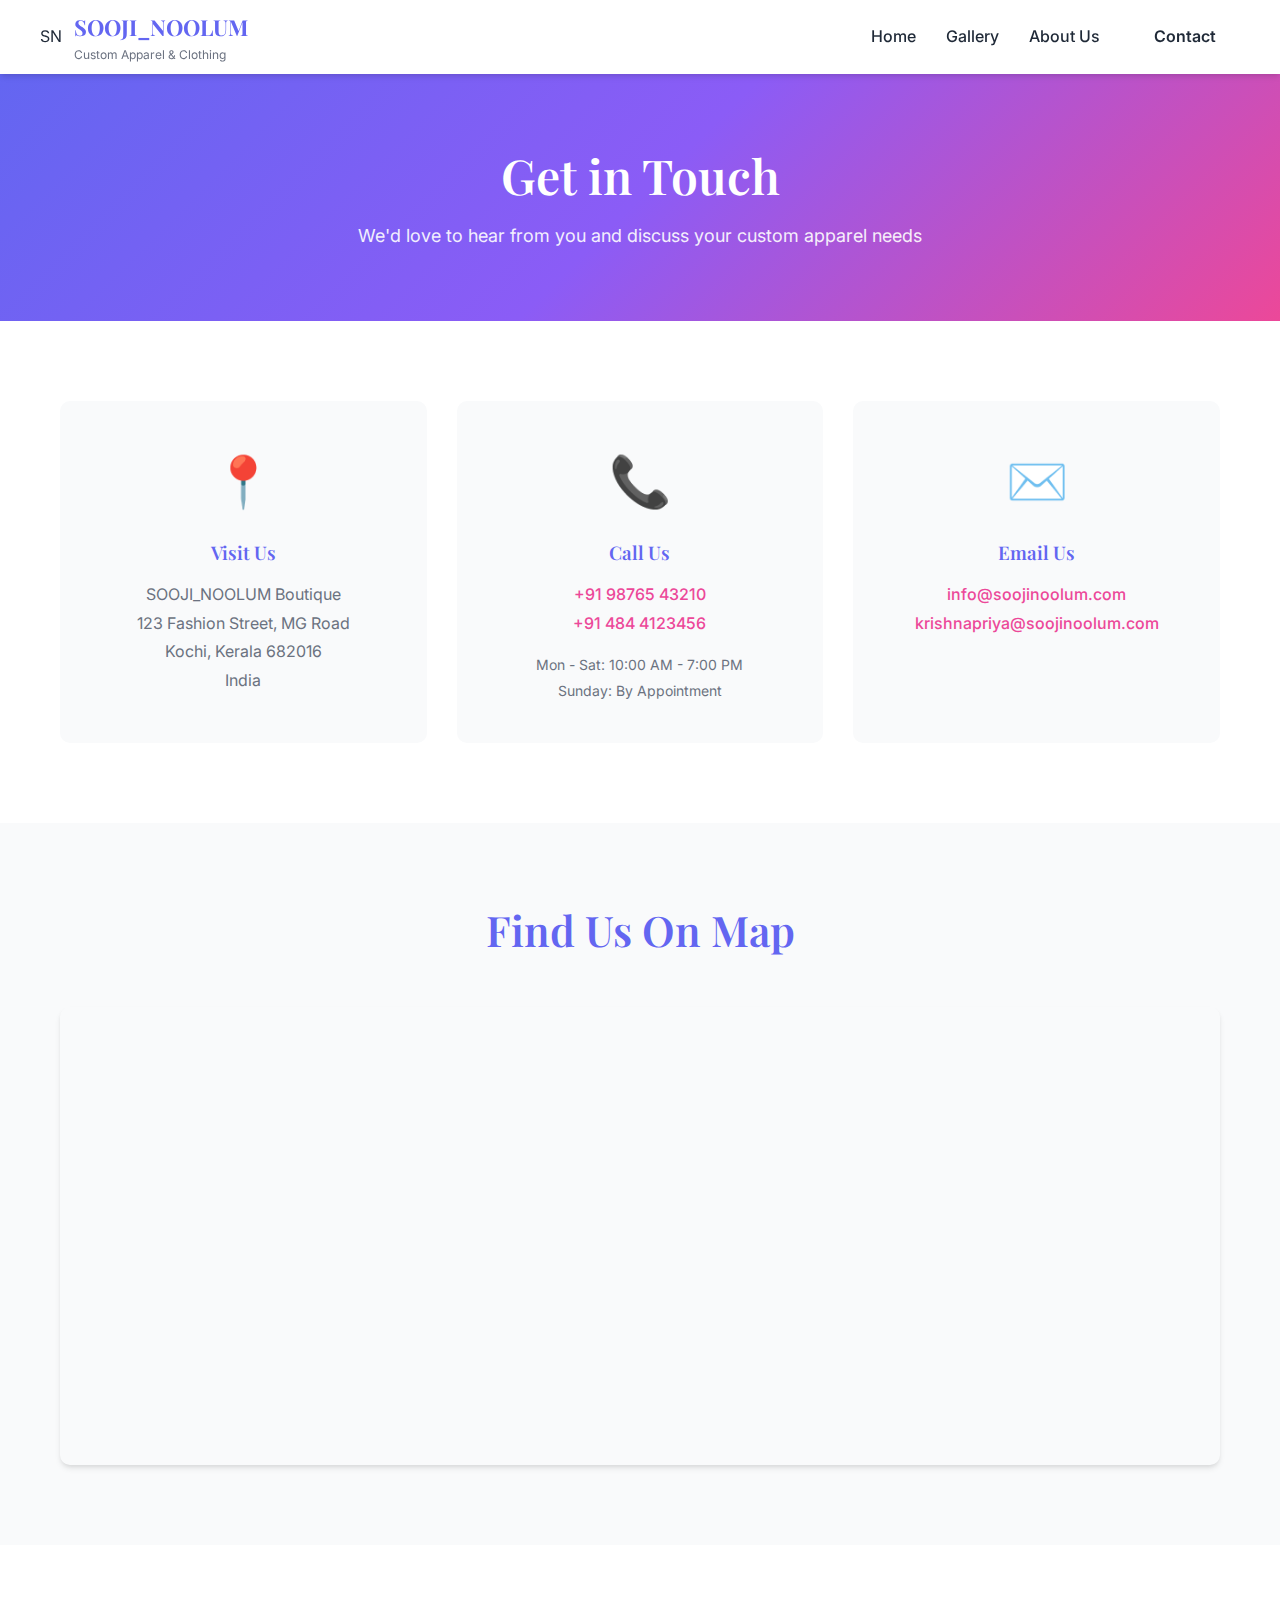
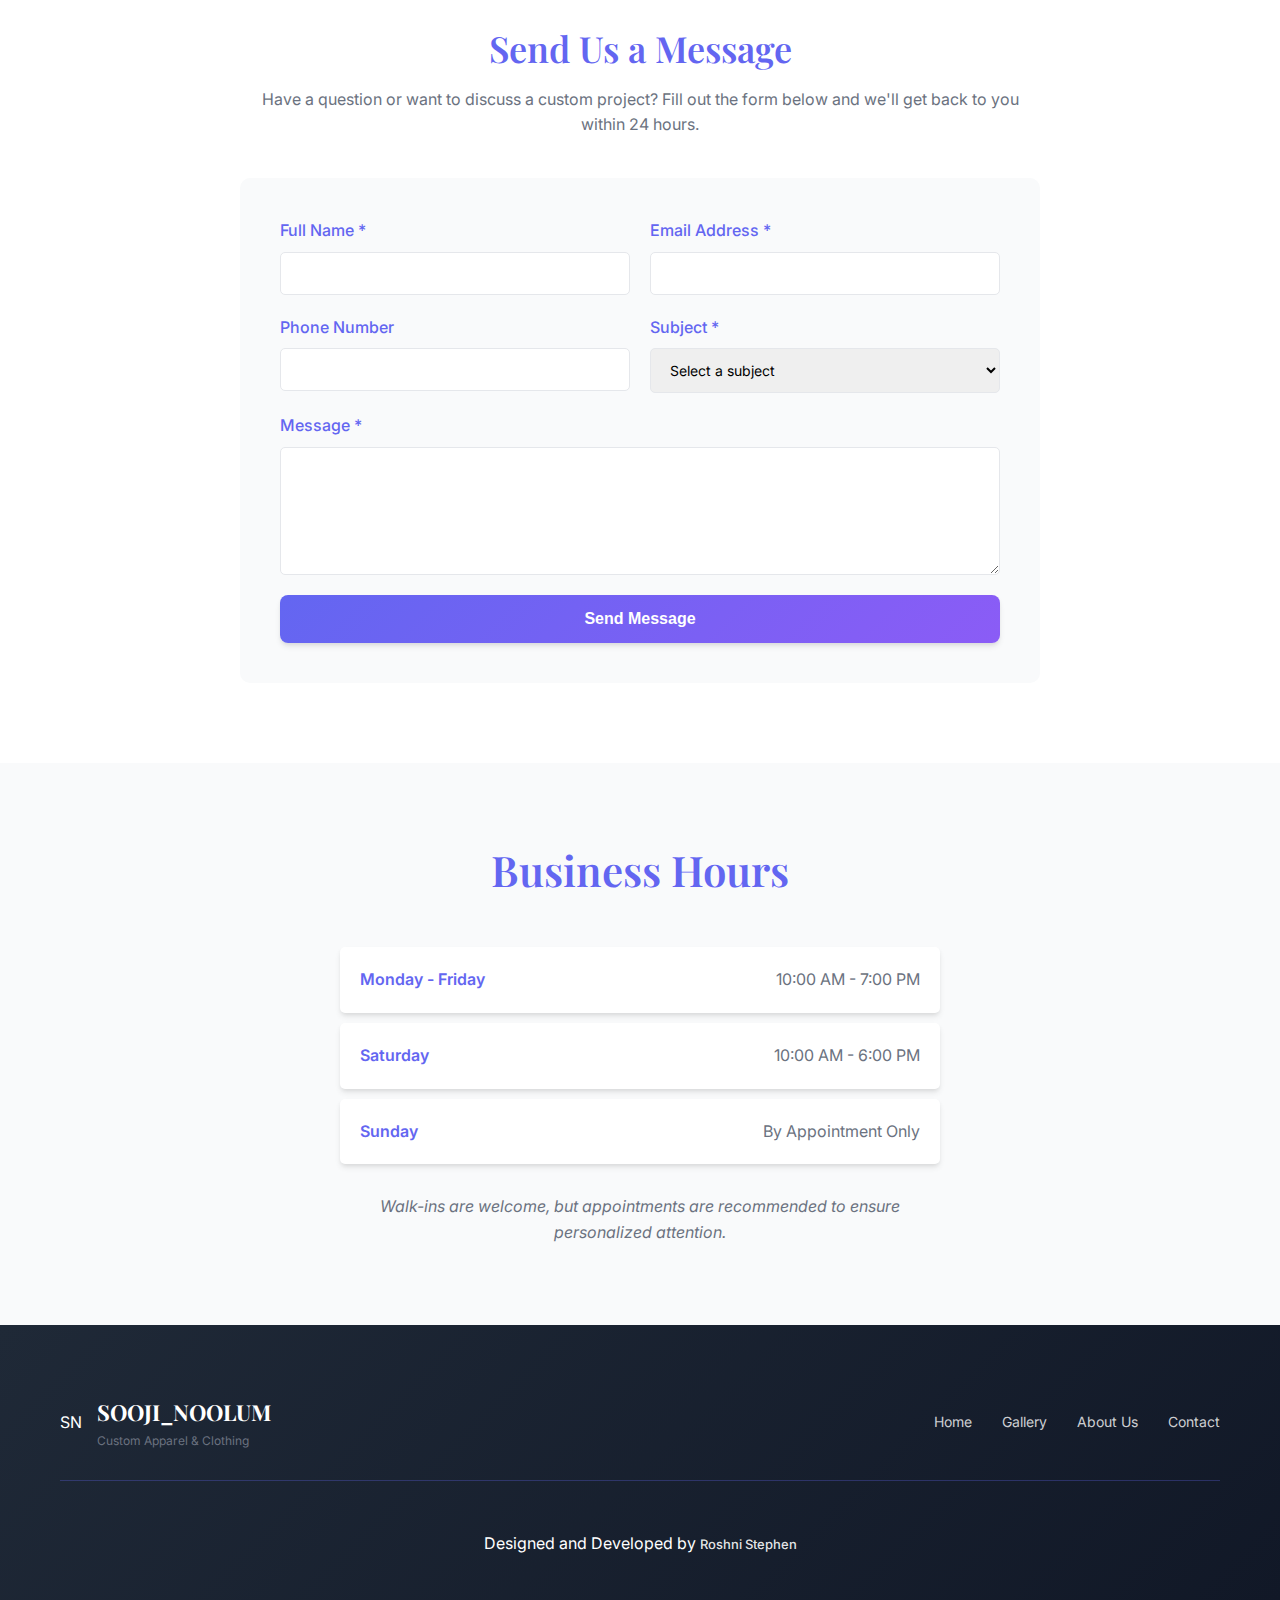
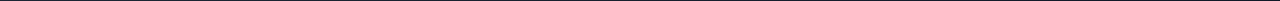
<file: contact.html>
<!doctype html>
<html lang="en">
<head>
<meta charset="utf-8">
<meta name="viewport" content="width=device-width,initial-scale=1">
<title>Contact Us - SOOJI_NOOLUM</title>
<meta name="description" content="Get in touch with SOOJI_NOOLUM for custom apparel services">
<link rel="icon" href="/favicon.ico">
<link href="https://fonts.googleapis.com/css2?family=Playfair+Display:wght@400;600;700&family=Inter:wght@300;400;500;600;700&display=swap" rel="stylesheet">
<link rel="stylesheet" href="style.css">
</head>
<body>
<header>
<div class="container nav">
<div class="brand">
<div class="logo">SN</div>
<div>
<div class="title">SOOJI_NOOLUM</div>
<div class="small">Custom Apparel & Clothing</div>
</div>
</div>
<nav>
<ul>
<li><a href="index.html">Home</a></li>
<li><a href="gallery.html">Gallery</a></li>
<li><a href="about.html">About Us</a></li>
<li><a href="contact.html" class="btn">Contact</a></li>
</ul>
</nav>
</div>
</header>

<main>
<!-- Page Header -->
<section class="page-header">
<div class="container">
<h1 class="page-title">Get in Touch</h1>
<p class="page-subtitle">We'd love to hear from you and discuss your custom apparel needs</p>
</div>
</section>

<!-- Contact Info Section -->
<section class="contact-info-section">
<div class="container">
<div class="contact-grid">
<div class="contact-card">
<div class="contact-icon">📍</div>
<h3>Visit Us</h3>
<p>SOOJI_NOOLUM Boutique<br>
123 Fashion Street, MG Road<br>
Kochi, Kerala 682016<br>
India</p>
</div>
<div class="contact-card">
<div class="contact-icon">📞</div>
<h3>Call Us</h3>
<p>
<a href="tel:+919876543210">+91 98765 43210</a><br>
<a href="tel:+914844123456">+91 484 4123456</a>
</p>
<p class="contact-hours">Mon - Sat: 10:00 AM - 7:00 PM<br>Sunday: By Appointment</p>
</div>
<div class="contact-card">
<div class="contact-icon">✉️</div>
<h3>Email Us</h3>
<p>
<a href="mailto:info@soojinoolum.com">info@soojinoolum.com</a><br>
<a href="mailto:krishnapriya@soojinoolum.com">krishnapriya@soojinoolum.com</a>
</p>
</div>
</div>
</div>
</section>

<!-- Map Section -->
<section class="map-section">
<div class="container">
<h2 class="section-title">Find Us On Map</h2>
<div class="map-container">
<iframe 
src="https://www.google.com/maps/embed?pb=!1m18!1m12!1m3!1d3929.0573582958436!2d76.29331631479455!3d9.995738692829238!2m3!1f0!2f0!3f0!3m2!1i1024!2i768!4f13.1!3m3!1m2!1s0x3b080d514abec6bf%3A0xbd582caa5844192!2sMG%20Road%2C%20Kochi%2C%20Kerala!5e0!3m2!1sen!2sin!4v1635789012345!5m2!1sen!2sin" 
width="100%" 
height="450" 
style="border:0;" 
allowfullscreen="" 
loading="lazy">
</iframe>
</div>
</div>
</section>

<!-- Contact Form Section -->
<section class="contact-form-section">
<div class="container">
<div class="form-wrapper">
<div class="form-intro">
<h2>Send Us a Message</h2>
<p>Have a question or want to discuss a custom project? Fill out the form below and we'll get back to you within 24 hours.</p>
</div>
<form id="contactForm" class="contact-form">
<div class="form-row">
<div class="form-group">
<label for="name">Full Name *</label>
<input type="text" id="name" name="name" required>
</div>
<div class="form-group">
<label for="email">Email Address *</label>
<input type="email" id="email" name="email" required>
</div>
</div>
<div class="form-row">
<div class="form-group">
<label for="phone">Phone Number</label>
<input type="tel" id="phone" name="phone">
</div>
<div class="form-group">
<label for="subject">Subject *</label>
<select id="subject" name="subject" required>
<option value="">Select a subject</option>
<option value="custom-order">Custom Order Inquiry</option>
<option value="bridal-wear">Bridal Wear</option>
<option value="alterations">Alterations</option>
<option value="consultation">Design Consultation</option>
<option value="general">General Inquiry</option>
</select>
</div>
</div>
<div class="form-group">
<label for="message">Message *</label>
<textarea id="message" name="message" rows="6" required></textarea>
</div>
<button type="submit" class="btn btn-primary btn-large">Send Message</button>
</form>
</div>
</div>
</section>

<!-- Business Hours Section -->
<section class="hours-section">
<div class="container">
<div class="hours-content">
<h2 class="section-title">Business Hours</h2>
<div class="hours-grid">
<div class="hours-item">
<span class="day">Monday - Friday</span>
<span class="time">10:00 AM - 7:00 PM</span>
</div>
<div class="hours-item">
<span class="day">Saturday</span>
<span class="time">10:00 AM - 6:00 PM</span>
</div>
<div class="hours-item">
<span class="day">Sunday</span>
<span class="time">By Appointment Only</span>
</div>
</div>
<p class="hours-note">Walk-ins are welcome, but appointments are recommended to ensure personalized attention.</p>
</div>
</div>
</section>
</main>

<footer>
<div class="container">
<div class="footer-content">
<div class="footer-brand">
<div class="brand">
<div class="logo">SN</div>
<div>
<div class="title">SOOJI_NOOLUM</div>
<div class="small">Custom Apparel & Clothing</div>
</div>
</div>
</div>
<div class="footer-links">
<a href="index.html">Home</a>
<a href="gallery.html">Gallery</a>
<a href="about.html">About Us</a>
<a href="contact.html">Contact</a>
</div>
</div>
<div class="footer-bottom">
<p>Designed and Developed by <a href="https://www.linkedin.com/in/roshni-a-s-545a6215a/" target="_blank" rel="noopener noreferrer" class="footer-credit">Roshni Stephen</a></p>
</div>
</div>
</footer>

<script src="script.js"></script>
</body>
</html>
</file>
<file: style.css>
/* Root Variables */
:root {
    --primary-color: #6366f1;
    --secondary-color: #ec4899;
    --accent-color: #f59e0b;
    --success-color: #10b981;
    --purple-accent: #8b5cf6;
    --text-dark: #1f2937;
    --text-light: #6b7280;
    --bg-light: #f9fafb;
    --white: #ffffff;
    --border-color: #e5e7eb;
    --shadow: 0 4px 6px -1px rgba(0,0,0,0.1), 0 2px 4px -1px rgba(0,0,0,0.06);
    --shadow-hover: 0 10px 15px -3px rgba(0,0,0,0.1), 0 4px 6px -2px rgba(0,0,0,0.05);
    --gradient-primary: linear-gradient(135deg, #6366f1 0%, #8b5cf6 100%);
    --gradient-secondary: linear-gradient(135deg, #ec4899 0%, #f59e0b 100%);
    --gradient-colorful: linear-gradient(135deg, #6366f1 0%, #8b5cf6 50%, #ec4899 100%);
}

/* Global Styles */
* {
    margin: 0;
    padding: 0;
    box-sizing: border-box;
}

body {
    font-family: 'Inter', sans-serif;
    color: var(--text-dark);
    background: var(--bg-light);
    line-height: 1.6;
    overflow-x: hidden;
}

h1, h2, h3 {
    font-family: 'Playfair Display', serif;
    font-weight: 600;
    line-height: 1.3;
}

a {
    text-decoration: none;
    color: inherit;
    transition: all 0.3s ease;
}

/* Header & Navigation */
header {
    background: var(--white);
    position: sticky;
    top: 0;
    z-index: 1000;
    box-shadow: var(--shadow);
}

.container {
    max-width: 1200px;
    margin: 0 auto;
    padding: 20px;
    width: 100%;
}

.nav {
    display: flex;
    justify-content: space-between;
    align-items: center;
    padding: 10px 0;
}

.brand {
    display: flex;
    align-items: center;
    gap: 12px;
    cursor: pointer;
    transition: opacity 0.3s ease;
}

.brand:hover {
    opacity: 0.8;
}

.logo {
    display: flex;
    align-items: center;
    justify-content: center;
}

.logo img {
    width: 60px; /* adjust as needed */
    height: auto;
    border-radius: 8px; /* optional: rounded edges */
}


.title {
    font-family: 'Playfair Display', serif;
    font-size: 22px;
    font-weight: 700;
    color: var(--primary-color);
}

.small {
    font-size: 12px;
    color: var(--text-light);
}

nav ul {
    display: flex;
    gap: 30px;
    list-style: none;
    align-items: center;
}

nav ul li a {
    font-weight: 500;
    color: var(--text-dark);
    position: relative;
}

nav ul li a:not(.btn):hover,
nav ul li a:not(.btn):focus {
    color: var(--secondary-color);
    outline: none;
}

nav ul li a:not(.btn)::after {
    content: '';
    position: absolute;
    width: 0;
    height: 2px;
    bottom: -5px;
    left: 0;
    background: var(--gradient-secondary);
    transition: width 0.3s ease;
}

nav ul li a:not(.btn):hover::after,
nav ul li a:not(.btn):focus::after {
    width: 100%;
}

/* Hamburger Menu */
.hamburger {
    display: none;
    flex-direction: column;
    cursor: pointer;
    gap: 4px;
    z-index: 1001;
    padding: 8px;
    position: relative;
}

.hamburger span {
    width: 25px;
    height: 3px;
    background: var(--primary-color);
    transition: all 0.3s ease;
    border-radius: 3px;
    pointer-events: none;
}

.hamburger.active span:nth-child(1) {
    transform: rotate(45deg) translate(5px, 5px);
}

.hamburger.active span:nth-child(2) {
    opacity: 0;
}

.hamburger.active span:nth-child(3) {
    transform: rotate(-45deg) translate(7px, -6px);
}

/* Mobile menu overlay */
.menu-overlay {
    display: none;
    position: fixed;
    top: 0;
    left: 0;
    width: 100%;
    height: 100vh;
    background: rgba(0, 0, 0, 0.5);
    z-index: 999;
    opacity: 0;
    transition: opacity 0.3s ease;
}

.menu-overlay.active {
    display: block;
    opacity: 1;
}

/* Buttons */
.btn {
    display: inline-block;
    padding: 12px 24px;
    border-radius: 8px;
    font-weight: 600;
    transition: all 0.3s ease;
    cursor: pointer;
    border: none;
    text-align: center;
}

.btn-primary {
    background: var(--gradient-primary);
    color: var(--white);
    box-shadow: var(--shadow);
}

.btn-primary:hover,
.btn-primary:focus {
    transform: translateY(-2px);
    box-shadow: var(--shadow-hover);
    opacity: 0.9;
    outline: 3px solid color-mix(in srgb, var(--primary-color) 30%, transparent);
    outline-offset: 2px;
}

.btn-secondary {
    background: transparent;
    color: var(--primary-color);
    border: 2px solid var(--primary-color);
}

.btn-secondary:hover,
.btn-secondary:focus {
    background: var(--gradient-primary);
    color: var(--white);
    border-color: transparent;
    outline: 3px solid color-mix(in srgb, var(--primary-color) 30%, transparent);
    outline-offset: 2px;
}

.btn-large {
    padding: 15px 35px;
    font-size: 16px;
}

/* Hero Section */
.hero-section {
    position: relative;
    height: 600px;
    background: linear-gradient(rgba(0,0,0,0.4), rgba(0,0,0,0.5)), 
                url('images/hero.jpg');
    background-size: cover;
    background-position: center;
    display: flex;
    align-items: center;
    overflow: hidden;
}

.hero-overlay {
    width: 100%;
}

.hero-content {
    text-align: center;
    color: var(--white);
}

.hero-title {
    font-size: 56px;
    margin-bottom: 20px;
    animation: fadeInUp 1s ease;
}

.hero-subtitle {
    font-size: 20px;
    max-width: 700px;
    margin: 0 auto 30px;
    animation: fadeInUp 1s ease 0.2s both;
}

.hero-buttons {
    display: flex;
    gap: 20px;
    justify-content: center;
    animation: fadeInUp 1s ease 0.4s both;
}

@keyframes fadeInUp {
    from {
        opacity: 0;
        transform: translateY(30px);
    }
    to {
        opacity: 1;
        transform: translateY(0);
    }
}

/* Page Header */
.page-header {
    background: var(--gradient-colorful);
    color: var(--white);
    padding: 50px 20px;
    text-align: center;
}

.page-title {
    font-size: 48px;
    margin-bottom: 15px;
}

.page-subtitle {
    font-size: 18px;
    opacity: 0.9;
}

/* Features Section */
.features-section {
    padding: 80px 20px;
    background: var(--white);
}

.section-title {
    text-align: center;
    font-size: 42px;
    margin-bottom: 50px;
    color: var(--primary-color);
}

.features-grid {
    display: grid;
    grid-template-columns: repeat(auto-fit, minmax(250px, 1fr));
    gap: 30px;
}

.feature-card {
    text-align: center;
    padding: 40px 20px;
    background: var(--white);
    border-radius: 12px;
    transition: all 0.3s ease;
    border: 2px solid transparent;
    box-shadow: var(--shadow);
}

.feature-card:hover {
    transform: translateY(-10px);
    box-shadow: var(--shadow-hover);
    border-color: var(--primary-color);
}

.feature-icon {
    font-size: 50px;
    margin-bottom: 20px;
}

.feature-card h3 {
    margin-bottom: 15px;
    color: var(--primary-color);
}

.feature-card p {
    color: var(--text-light);
}

/* Services Preview */
.services-preview {
    padding: 80px 20px;
    background: var(--bg-light);
}

.services-grid {
    display: grid;
    grid-template-columns: repeat(auto-fit, minmax(300px, 1fr));
    gap: 30px;
}

.service-item {
    background: var(--white);
    border-radius: 10px;
    overflow: hidden;
    box-shadow: var(--shadow);
    transition: all 0.3s ease;
}

.service-item:hover {
    transform: translateY(-5px);
    box-shadow: var(--shadow-hover);
}

.service-image {
    height: 250px;
    background-size: cover;
    background-position: center;
}

.service-img-1 {
    background: url('images/customstitching.jpg');
    background-size: cover;
    background-position: center;
}

.service-img-2 {
    background: url('images/alteration.jpg');
    background-size: cover;
    background-position: center;
}

.service-img-3 {
    background: url('images/bridal&special occasions.jpg');
    background-size: cover;
    background-position: center;
}

.service-img-wedding {
    background: url('images/wedding.jpg');
    background-size: cover;
    background-position: center;
}


.service-img-lehenga {
    background: url('images/lehanka.jpg');
    background-size: cover;
    background-position: center;
}


.service-img-blouse {
    background: url('images/bridalariworki.jpg');
    background-size: cover;
    background-position: center;
}


.service-img-kids {
    background: url('images/birthdayfrock.jpg');
    background-size: cover;
    background-position: center;
}


.service-img-dhavani {
    background: url('images/dhavani.jpg');
    background-size: cover;
    background-position: center;
}

.service-item h3 {
    padding: 20px;
    margin-bottom: 10px;
    color: var(--primary-color);
}

.service-item p {
    padding: 0 20px 20px;
    color: var(--text-light);
}

/* Gallery Section */
.gallery-section {
    padding: 60px 20px;
    background: var(--white);
}

.gallery-grid {
    display: grid;
    grid-template-columns: repeat(auto-fill, minmax(320px, 1fr));
    gap: 35px;
    animation: fadeIn 0.6s ease;
}

@keyframes fadeIn {
    from { opacity: 0; transform: translateY(20px); }
    to { opacity: 1; transform: translateY(0); }
}

.gallery-item {
    background: var(--white);
    border-radius: 12px;
    overflow: hidden;
    box-shadow: var(--shadow);
    transition: all 0.4s cubic-bezier(0.4, 0, 0.2, 1);
    border: 1px solid var(--border-color);
}

.gallery-item:hover {
    transform: translateY(-8px) scale(1.02);
    box-shadow: var(--shadow-hover);
    border-color: var(--primary-color);
}

.gallery-image {
    position: relative;
    height: 400px;
    overflow: hidden;
    background: var(--bg-light);
}

.gallery-image img {
    width: 100%;
    height: 100%;
    object-fit: cover;
    object-position: center;
    transition: transform 0.4s ease;
}

.gallery-item:hover .gallery-image img {
    transform: scale(1.08);
}

/* Placeholder product images with different patterns */
.product-1 {
    background: linear-gradient(135deg, #e8d5b7 0%, #c9a86a 100%);
}

.product-2 {
    background: linear-gradient(135deg, #8b6f47 0%, #6b5638 100%);
}

.product-3 {
    background: linear-gradient(135deg, #d4af37 0%, #c9a86a 100%);
}

.product-4 {
    background: linear-gradient(135deg, #2c3e50 0%, #8b6f47 100%);
}

.product-5 {
    background: linear-gradient(135deg, #c9a86a 0%, #8b6f47 100%);
}

.product-6 {
    background: linear-gradient(135deg, #e8d5b7 0%, #d4af37 100%);
}

.product-7 {
    background: linear-gradient(135deg, #8b6f47 0%, #c9a86a 100%);
}

.product-8 {
    background: linear-gradient(135deg, #6b5638 0%, #2c3e50 100%);
}

.product-9 {
    background: linear-gradient(135deg, #d4af37 0%, #8b6f47 100%);
}

.availability-tag {
    position: absolute;
    top: 15px;
    right: 15px;
    padding: 8px 16px;
    border-radius: 20px;
    font-size: 12px;
    font-weight: 600;
    text-transform: uppercase;
    backdrop-filter: blur(10px);
    z-index: 10;
}

.available {
    background: rgba(40, 167, 69, 0.9);
    color: var(--white);
}

.sold-out {
    background: rgba(220, 53, 69, 0.9);
    color: var(--white);
}

.gallery-info {
    padding: 25px;
    background: var(--white);
}

.gallery-info h3 {
    margin-bottom: 10px;
    color: var(--primary-color);
    font-size: 18px;
}

.product-description {
    color: var(--text-light);
    font-size: 14px;
    line-height: 1.6;
}

/* About Page Styles */
.about-story {
    padding: 80px 20px;
    background: var(--white);
}

.about-content {
    display: grid;
    grid-template-columns: 1fr 1fr;
    gap: 50px;
    align-items: center;
}

.about-text h2 {
    font-size: 38px;
    margin-bottom: 25px;
    color: var(--primary-color);
}

.about-text p {
    margin-bottom: 20px;
    color: var(--text-light);
    font-size: 16px;
    line-height: 1.8;
}

.about-image {
    height: 400px;
    border-radius: 10px;
    background-size: cover;
    background-position: center;
}

.about-img-1 {
    background: linear-gradient(rgba(0,0,0,0.1), rgba(0,0,0,0.1)),
                url('images/about-image about-img-1.jpg');
    background-size: cover;
    background-position: center;
}

/* Founder Section */
.founder-section {
    padding: 80px 20px;
    background: var(--bg-light);
}

.founder-content {
    display: grid;
    grid-template-columns: 350px 1fr;
    gap: 50px;
    align-items: start;
}

.founder-image img {
    width: 100%;
    height: auto;
    border-radius: 10px; /* optional */
  }
  

.founder-text h2 {
    font-size: 38px;
    margin-bottom: 10px;
    color: var(--primary-color);
}

.founder-subtitle {
    font-size: 18px;
    color: var(--secondary-color);
    margin-bottom: 25px;
    font-weight: 500;
}

.founder-text p {
    margin-bottom: 20px;
    color: var(--text-light);
    line-height: 1.8;
}

/* Customization Section */
.customization-section {
    padding: 80px 20px;
    background: var(--white);
}

.customization-grid {
    display: grid;
    grid-template-columns: repeat(auto-fit, minmax(300px, 1fr));
    gap: 30px;
}

.custom-card {
    padding: 30px;
    background: var(--bg-light);
    border-radius: 10px;
    border-left: 4px solid var(--secondary-color);
    transition: all 0.3s ease;
}

.custom-card:hover {
    transform: translateX(5px);
    box-shadow: var(--shadow);
}

.custom-card h3 {
    margin-bottom: 15px;
    color: var(--primary-color);
    font-size: 20px;
}

.custom-card p {
    color: var(--text-light);
    line-height: 1.7;
}

/* Values Section */
.values-section {
    padding: 80px 20px;
    background: var(--bg-light);
}

.values-grid {
    display: grid;
    grid-template-columns: repeat(auto-fit, minmax(250px, 1fr));
    gap: 30px;
}

.value-item {
    text-align: center;
    padding: 40px 20px;
    background: var(--white);
    border-radius: 10px;
    box-shadow: var(--shadow);
}

.value-icon {
    font-size: 50px;
    margin-bottom: 20px;
}

.value-item h3 {
    margin-bottom: 15px;
    color: var(--primary-color);
}

.value-item p {
    color: var(--text-light);
}

/* Contact Page Styles */
.contact-info-section {
    padding: 60px 20px;
    background: var(--white);
}

.contact-grid {
    display: grid;
    grid-template-columns: repeat(auto-fit, minmax(280px, 1fr));
    gap: 30px;
}

.contact-card {
    text-align: center;
    padding: 40px 30px;
    background: var(--bg-light);
    border-radius: 10px;
    transition: all 0.3s ease;
}

.contact-card:hover {
    transform: translateY(-5px);
    box-shadow: var(--shadow-hover);
}

.contact-icon {
    font-size: 50px;
    margin-bottom: 20px;
}

.contact-card h3 {
    margin-bottom: 15px;
    color: var(--primary-color);
}

.contact-card p {
    color: var(--text-light);
    line-height: 1.8;
}

.contact-card a {
    color: var(--secondary-color);
    font-weight: 500;
}

.contact-card a:hover {
    color: var(--accent-color);
}

.contact-hours {
    margin-top: 15px;
    font-size: 14px;
    color: var(--text-light);
}

/* Map Section */
.map-section {
    padding: 60px 20px;
    background: var(--bg-light);
}

.map-container {
    border-radius: 10px;
    overflow: hidden;
    box-shadow: var(--shadow);
    margin-top: 30px;
}

/* Contact Form */
.contact-form-section {
    padding: 60px 20px;
    background: var(--white);
}

.form-wrapper {
    max-width: 800px;
    margin: 0 auto;
}

.form-intro {
    text-align: center;
    margin-bottom: 40px;
}

.form-intro h2 {
    font-size: 36px;
    margin-bottom: 15px;
    color: var(--primary-color);
}

.form-intro p {
    color: var(--text-light);
    font-size: 16px;
}

.contact-form {
    background: var(--bg-light);
    padding: 40px;
    border-radius: 10px;
}

.form-row {
    display: grid;
    grid-template-columns: 1fr 1fr;
    gap: 20px;
    margin-bottom: 20px;
}

.form-group {
    display: flex;
    flex-direction: column;
}

.form-group label {
    margin-bottom: 8px;
    font-weight: 500;
    color: var(--primary-color);
}

.form-group input,
.form-group select,
.form-group textarea {
    padding: 12px 15px;
    border: 1px solid var(--border-color);
    border-radius: 5px;
    font-family: 'Inter', sans-serif;
    font-size: 14px;
    transition: all 0.3s ease;
}

.form-group input:focus,
.form-group select:focus,
.form-group textarea:focus {
    outline: none;
    border-color: var(--secondary-color);
    box-shadow: 0 0 0 3px rgba(201, 168, 106, 0.1);
}

.contact-form button {
    margin-top: 20px;
    width: 100%;
}

/* Business Hours Section */
.hours-section {
    padding: 60px 20px;
    background: var(--bg-light);
}

.hours-content {
    max-width: 600px;
    margin: 0 auto;
    text-align: center;
}

.hours-grid {
    margin: 30px 0;
}

.hours-item {
    display: flex;
    justify-content: space-between;
    padding: 20px;
    margin-bottom: 10px;
    background: var(--white);
    border-radius: 5px;
    box-shadow: var(--shadow);
}

.day {
    font-weight: 600;
    color: var(--primary-color);
}

.time {
    color: var(--text-light);
}

.hours-note {
    margin-top: 20px;
    color: var(--text-light);
    font-style: italic;
}

/* CTA Section */
.cta-section {
    padding: 50px 20px;
    background: var(--gradient-colorful);
    color: var(--white);
}

.cta-content {
    text-align: center;
}

.cta-content h2 {
    font-size: 42px;
    margin-bottom: 15px;
}

.cta-content p {
    font-size: 18px;
    margin-bottom: 30px;
    opacity: 0.9;
}

/* Footer */
footer {
    background: linear-gradient(135deg, #1f2937 0%, #111827 100%);
    color: var(--white);
    padding: 50px 20px 25px;
}

.footer-content {
    display: flex;
    justify-content: space-between;
    align-items: center;
    margin-bottom: 30px;
    padding-bottom: 30px;
    border-bottom: 1px solid rgba(99, 102, 241, 0.3);
}

.footer-brand .brand {
    gap: 15px;
}

.footer-brand .title {
    color: var(--white);
}

.footer-links {
    display: flex;
    gap: 30px;
}

.footer-links a {
    color: rgba(255,255,255,0.8);
    font-size: 14px;
    transition: color 0.3s ease;
}

.footer-links a:hover {
    color: var(--accent-color);
}

.footer-bottom {
    text-align: center;
    padding-top: 20px;
}

.footer-developer {
    font-size: 13px;
    color: rgba(255,255,255,0.7);
    margin-bottom: 8px;
}

.footer-powered {
    font-size: 14px;
    color: rgba(255,255,255,0.65);
    margin-top: 8px;
}

.footer-credit {
    color: rgba(255,255,255,0.9);
    font-weight: 500;
    font-size: 13px;
    text-decoration: none;
    transition: all 0.3s ease;
}

.footer-credit:hover {
    color: var(--accent-color);
}

.loka-link {
    color: #0077ff;
    font-weight: 600;
    text-decoration: none;
    transition: all 0.3s ease;
}

.loka-link:hover {
    color: #66b0ff;
    text-decoration: underline;
}

/* Responsive Design */
@media (max-width: 968px) {
    .hero-title {
        font-size: 42px;
    }
    
    .about-content,
    .founder-content {
        grid-template-columns: 1fr;
    }
    
    .form-row {
        grid-template-columns: 1fr;
    }
    
    .footer-content {
        flex-direction: column;
        gap: 20px;
        text-align: center;
    }
}

@media (max-width: 768px) {
    .container {
        padding: 15px;
    }

    .hamburger {
        display: flex;
    }
    
    nav {
        position: relative;
    }
    
    nav ul {
        position: fixed;
        top: 0;
        right: -100%;
        width: min(280px, calc(100vw - 60px));
        min-width: 250px;
        height: 100vh;
        background: var(--white);
        flex-direction: column;
        padding: 80px 20px 20px;
        gap: 20px;
        box-shadow: -2px 0 10px rgba(0,0,0,0.1);
        transition: right 0.3s ease;
        z-index: 1000;
        overflow-y: auto;
    }
    
    nav ul.active {
        right: 0;
    }
    
    nav ul li {
        width: 100%;
        text-align: center;
    }
    
    nav ul li a {
        display: block;
        padding: 15px;
        font-size: 18px;
        border-bottom: 1px solid var(--border-color);
    }
    
    nav ul li a:hover,
    nav ul li a:focus {
        background-color: var(--bg-light);
        color: var(--primary-color);
        outline: none;
    }
    
    .hero-section {
        height: 450px;
    }
    
    .hero-title {
        font-size: 32px;
    }
    
    .hero-subtitle {
        font-size: 16px;
    }
    
    .hero-buttons {
        flex-direction: column;
        align-items: center;
        gap: 15px;
    }

    .hero-buttons .btn {
        width: 100%;
        max-width: 250px;
    }
    
    .page-header {
        padding: 40px 15px;
    }

    .page-title {
        font-size: 32px;
    }
    
    .section-title {
        font-size: 28px;
    }
    
    .gallery-grid {
        grid-template-columns: 1fr;
    }
    
    .contact-form {
        padding: 25px 15px;
    }

    .cta-section {
        padding: 40px 15px;
    }

    .cta-content h2 {
        font-size: 28px;
    }

    .cta-content p {
        font-size: 16px;
    }
}
</file>
